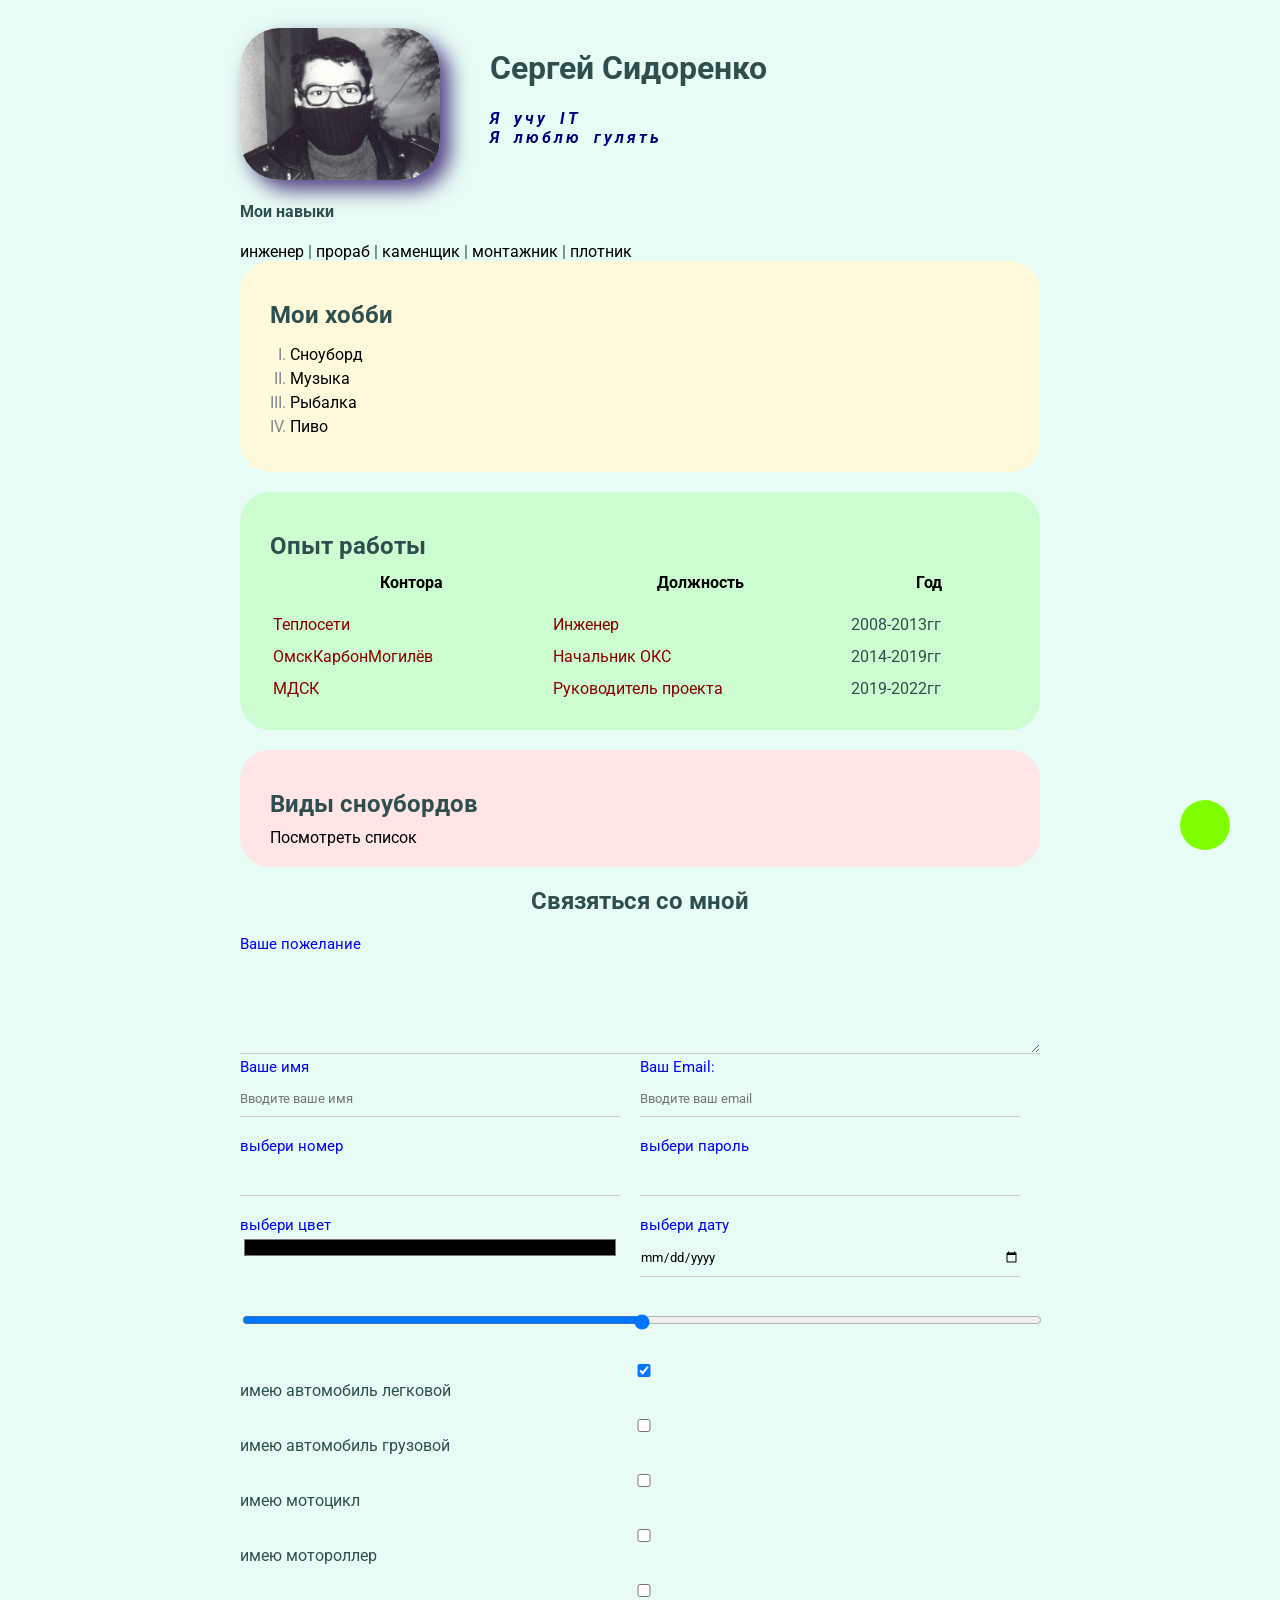
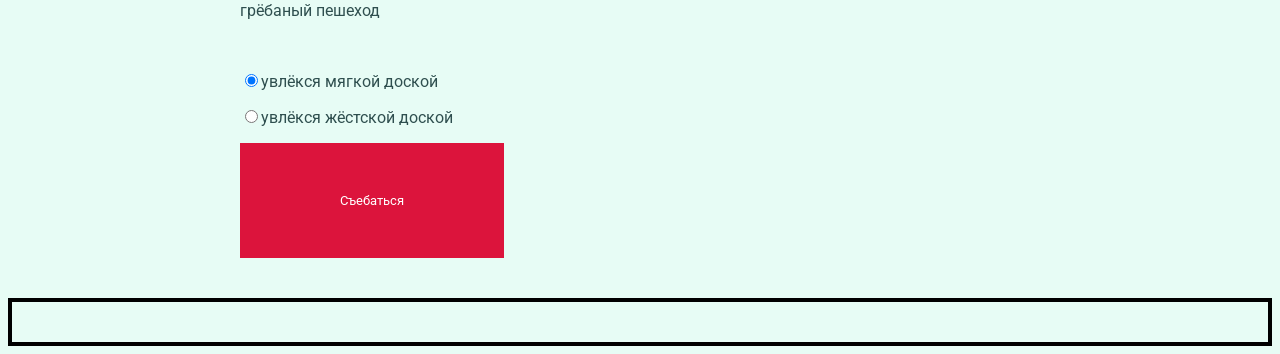
<file: index.html>
<!DOCTYPE html>
<html lang="ru">
<head>
    <meta charset="UTF-8">
    <title>Практика HTML</title>
    <link rel="stylesheet" href="styles.css">
</head>
    <body>
        <div class="container">
            <div class="info">
                <img src="avatar.jpg" alt="моя фотка" class="avatar">
                <div class="info-text">
                    <h1>Сергей Сидоренко</h1>
                    <p>Я учу <strong>IT</strong></p>
                    <p>Я люблю гулять</p>
                </div>
            </div>  
            <h4>Мои навыки</h4>
            <a href="https://times.bntu.by/news/3036-ya-inzhener" target="_blank">инженер</a>
            |
            <a href="https://kedu.ru/press-center/profgid/prorab-glavnyy-na-stroyke/" target="_blank">прораб</a>
            |
            <a href="https://www.kp.ru/putevoditel/obrazovanie/kamenshhik/" target="_blank">каменщик</a>
            |
            <a href="https://edunews.ru/professii/obzor/tehnicheskie/montazhnik.html" target="_blank">монтажник</a>
            |
            <a href="https://kedu.ru/press-center/profgid/plotnik/" target="_blank">плотник</a>
              
            <div class="card bg-yellow">
                <h2>Мои хобби</h2>
                <ol type="I" class="list">
                    <li><a href="https://dic.academic.ru/dic.nsf/ruwiki/13588">Сноуборд</a></li>
                    <li><a href="https://sub-cult.ru/chtivo/statji/46-chto-takoe-muzyka">Музыка</a></li>
                    <li><a href="https://dic.academic.ru/dic.nsf/ruwiki/95210">Рыбалка</a></li>
                    <li><a href="http://mag.fanatic.beer/articles/brewbeer">Пиво</a></li>
                </ol>
            </div>

            <div class="card bg-green">
                <h2>Опыт работы</h2>
                <table class="table">
                    <tr>
                        <th>Контора</th>
                        <th>Должность</th>
                        <th>Год</th>
                    </tr>
                    <tr>
                        <td>Теплосети</td>
                        <td>Инженер</td>
                        <td>2008-2013гг</td>
                    </tr>
                    <tr>
                        <td>ОмскКарбонМогилёв</td>
                        <td>Начальник ОКС</td>
                        <td>2014-2019гг</td>
                    </tr>
                    <tr>
                        <td>МДСК</td>
                        <td>Руководитель проекта</td>
                        <td>2019-2022гг</td>
                    </tr>
                </table>
            </div>

            <div class="card bg-red">
                <h2>Виды сноубордов</h2>
                <a href="snowboard.html">Посмотреть список</a>
            </div>

            <div class="contact">
                <h2>Связяться со мной</h2>
                <form action="/">
                    <div class="form-group">
                        <label for="text">Ваше пожелание</label>
                        <textarea id="text" cols="30" rows="5"></textarea>
                    </div>
                    <div class="row">
                        <div class="form-group">
                            <label for="name">Ваше имя</label>
                            <input type="text" id="name" placeholder="Вводите ваше имя">
                        </div>
                        <div class="form-group">
                            <label for="email">Ваш Email:</label>
                            <input type="email" id="email" placeholder="Вводите ваш email">
                        </div>
                    </div>
                    <div class="row">
                        <div class="form-group">
                            <label>выбери номер</label>
                            <input type="number">
                        </div>
                        <div class="form-group">
                            <label>выбери пароль</label>
                            <input type="password">
                        </div>
                    </div>
                    <div class="row">
                        <div class="form-gr">
                            <label>выбери цвет</label>
                            <input type="color">
                        </div>
                        <div class="form-group">
                            <label>выбери дату</label>
                            <input type="date">
                        </div>
                    </div>

                    <div class="form-group">                   
                        <input type="range">
                    </div>
 
                        <div class="form-group">
                            <p><input checked type="checkbox" name="car1">имею автомобиль легковой</p>
                            <p><input type="checkbox" name="car2">имею автомобиль грузовой</p>
                            <p><input type="checkbox" name="car3">имею мотоцикл</p>
                            <p><input type="checkbox" name="car4">имею мотороллер</p>
                            <p><input type="checkbox" name="car5">грёбаный пешеход</p>
                        </div>
                        <br>
                        <div class="form-group"></div>
                            <p><input checked type="radio" name="bord">увлёкся мягкой доской</p>
                            <p><input type="radio" name="bord">увлёкся жёстской доской</p>
                        </div>


                        <input class="btn" type="submit" value="Съебаться">
                    
                </form>
            </div>
                <div class="position">
                    <div class="box"></div>
                </div>
        </div>
    </body>
</html>
</file>
<file: styles.css>
@import url('https://fonts.googleapis.com/css2?family=Roboto&display=swap');

/** {
    padding: 0;
    margin: 0;
}*/

body {
    background-color: rgb(231, 252, 245);
    color: darkslategray;
    font-size: 16px;
    font-weight: normal;
    font-family: 'Roboto', sans-serif;
}

a {
    color: black;
    text-decoration: none;
}

a:hover {
    text-decoration: underline chartreuse;
}

a:active {
    color: blue;
}

a:visited {
    color: green;
}

.avatar {
    width: 200px;
    border-radius: 40px;
    box-shadow: 10px 10px 20px rgb(83, 64, 133)
}

.info {
    display: flex;
    margin-bottom: 20px;
}

@media (max-widt: 700px) {
    .info {
        text-align: center;
        display: block;
    }
}

.info-text {
    margin-left: 50px;
}

.info p {
    color: navy;
    margin: 0;
    font-style: italic;
    font-weight: bold;
    /*text-decoration: underline;*/
    /*text-transform: uppercase;*/
    letter-spacing: 3px;
    word-spacing: 5px;
    
}

/*Box Model*/
.container {
    max-width: 800px;
    margin: auto;
    padding-top: 20px;
}

/*.special {
    background: red;
    padding: 10px 20px;
    padding: 10px 15px 5px 20px;
    padding-top: 10px;
    padding-right: 15px;
    padding-bottom: 5px;
    padding-left: 20;
    padding: 10px;
    margin: 20px;
    border: 15px solid green;
    border-bottom-style: dotted;
    border-top-width: 15px;
    border-right-color: blue;
}*/

/*.box-model > div {
    float: left;
    background: #000;
    height: 200px;
    border: 4px solid red;
    width: 25%;
    box-sizing: border-box;
}*/

.bg-yellow {
    background: #fff9dc;
}

.bg-green {
    background: #ccfdd0;
}

.bg-red {
    background: #ffe5e5;
}

.card {
    padding: 20px 30px;
    margin-bottom: 20px;
    border-radius: 30px;
}

.card h2 {
    margin-bottom: 10px;
}

.list {
    padding: 0 20px;
    /*list-style: none;*/
}

.list li {
    color: #86898f;
    margin-bottom: 5px;
}

.table {
    width: 100%;
}

.table th {
    padding-bottom: 20px;
    color: black;
}

.table td {
    padding-bottom: 10px;
}

.table td:nth-child(1),
.table td:nth-child(2) {
    color: darkred;
}

/*.table tr:nth-child(even) {
    background: burlywood;
}*/

.contact h2 {
    text-align: center;
}

.form-group label {
    display: block;
    font-size: 15px;
    color: blue;
}

.form-gr label {
    display: block;
    font-size: 15px;
    color: blue;
}

.form-group input,
.form-group textarea {
    width: 100%;
    box-sizing: border-box;
    border: none;
    background: transparent;
    border-bottom: 1px solid #ccc;
    color: black;
    padding: 15px 0 10px;
    outline: none;
    font-family: inherit;
}

.form-gr input {
    width: 100%;
    box-sizing: border-box;
    border: none;
    background: transparent;
    outline: none;
}

.row {
    display: flex;
    margin-bottom: 20px;
}

.row > .form-group,
.row > .form-gr {
    width: 50%;
    margin-right: 20px;
}

.btn {
    background: crimson;
    padding: 50px 100px;
    color: white;
    border: none;
    font-family: inherit;
    cursor: pointer;
}

.btn:hover {
    opacity: 0.9;
}

.position {
    position: relative;
    border: 4px solid black;
    margin-top: 40px;
    padding: 20px;
}

.box {
    position: fixed;
    border-radius: 50%;
    bottom: 50px;
    right: 50px;
    width: 50px;
    height: 50px;
    background: chartreuse;  
}
</file>
